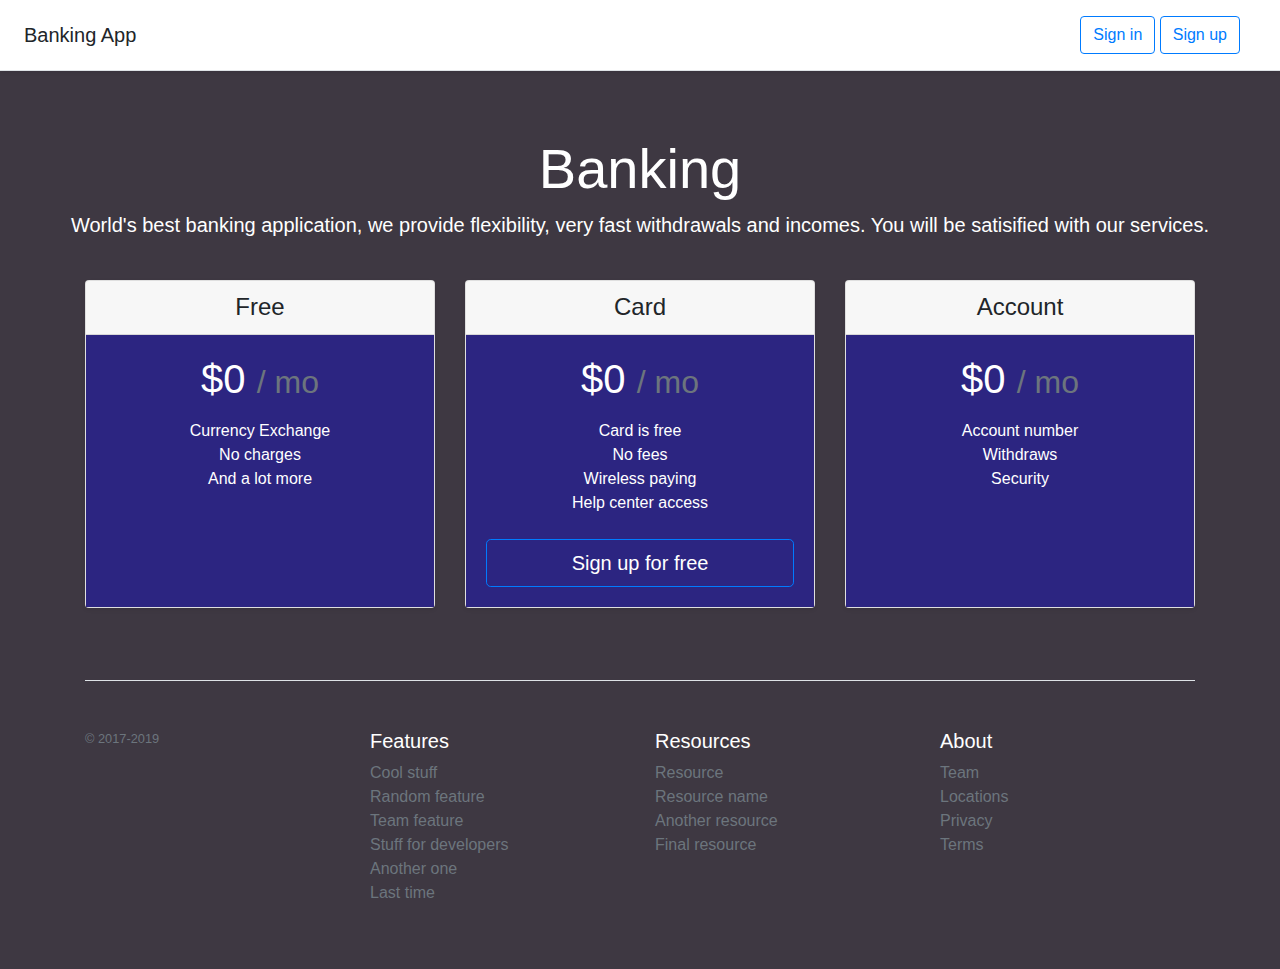
<file: src/main/resources/templates/index.html>
<!DOCTYPE html>
<html xmlns:th="http://www.thymeleaf.org">
<head>
    <meta charset="utf-8">
    <meta name="viewport" content="width=device-width, initial-scale=1, shrink-to-fit=no">
    <meta name="description" content="">
    <meta name="author" content="Mark Otto, Jacob Thornton, and Bootstrap contributors">
    <meta name="generator" content="Jekyll v3.8.5">
    <title>Home page</title>
    <link rel="icon" href="/images/bank.png">

    <link rel="canonical" href="https://getbootstrap.com/docs/4.3/examples/pricing/">

    <!-- Bootstrap core CSS -->
<link rel="stylesheet" href="https://stackpath.bootstrapcdn.com/bootstrap/4.3.1/css/bootstrap.min.css">

    <style>
      body{background:#3e3842;}
      .custom-clr{
         background:#2c2581;
        }
      .bd-placeholder-img {
        font-size: 1.125rem;
        text-anchor: middle;
        -webkit-user-select: none;
        -moz-user-select: none;
        -ms-user-select: none;
        user-select: none;
      }
      
      .my-text{color:white;}

      @media (min-width: 768px) {
        .bd-placeholder-img-lg {
          font-size: 3.5rem;
        }
      }
    </style>
   
    
  </head>
  <body>
    <div class="custom-clr d-flex flex-column flex-md-row align-items-center p-3 px-md-4 mb-3 bg-white border-bottom shadow-sm">
  <h5 class="my-0 mr-md-auto font-weight-normal">Banking App</h5>
  
  
  <nav class="my-2 my-md-0 mr-md-3">
     
     <a class="btn btn-outline-primary" href="/user/login">Sign in</a>
     <a class="btn btn-outline-primary" href="/user/register">Sign up</a>
    
  </nav>
  

</div>

<div class="pricing-header px-3 py-3 pt-md-5 pb-md-4 mx-auto text-center">
  <h1 class="display-4 my-text">Banking</h1>
  <p class="lead my-text">World's best banking application, we provide flexibility, very fast withdrawals and incomes. You will be satisified with our services.</p>
</div>

<div class="container">
  <div class="card-deck mb-3 text-center">
    <div class="card mb-4 shadow-sm">
      <div class="card-header">
        <h4 class="my-0 font-weight-normal">Free</h4>
      </div>
      <div class="card-body my-text custom-clr">
        <h1 class="card-title pricing-card-title">$0 <small class="text-muted">/ mo</small></h1>
        <ul class="list-unstyled mt-3 mb-4">
          <li>Currency Exchange</li>
          <li>No charges</li>
          <li>And a lot more</li>
        </ul>
     
      </div>
    </div>
    <div class="card mb-4 shadow-sm">
      <div class="card-header">
        <h4 class="my-0 font-weight-normal">Card</h4>
      </div>
      <div class="card-body my-text custom-clr">
         <h1 class="card-title pricing-card-title">$0 <small class="text-muted">/ mo</small></h1>
        <ul class="list-unstyled mt-3 mb-4">
          <li>Card is free</li>
          <li>No fees</li>
          <li>Wireless paying</li>
          <li>Help center access</li>
        </ul>
       <a class="btn btn-lg btn-block btn-outline-primary" th:href="@{/user/register}">Sign up for free</a>
      </div>
    </div>
    <div class="card mb-4 shadow-sm">
      <div class="card-header">
        <h4 class="my-0 font-weight-normal">Account</h4>
      </div>
      <div class="card-body my-text custom-clr">
         <h1 class="card-title pricing-card-title">$0 <small class="text-muted">/ mo</small></h1>
        <ul class="list-unstyled mt-3 mb-4">
          <li>Account number</li>
          <li>Withdraws</li>
          <li>Security</li>
        </ul>
      </div>
    </div>
  </div>

  <footer class="pt-4 my-md-5 pt-md-5 border-top">
    <div class="row">
      <div class="col-12 col-md">
       
        <small class="d-block mb-3 text-muted">© 2017-2019</small>
      </div>
      <div class="col-6 col-md">
        <h5 class="my-text">Features</h5>
        <ul class="list-unstyled text-small">
          <li><a class="text-muted" href="#">Cool stuff</a></li>
          <li><a class="text-muted" href="#">Random feature</a></li>
          <li><a class="text-muted" href="#">Team feature</a></li>
          <li><a class="text-muted" href="#">Stuff for developers</a></li>
          <li><a class="text-muted" href="#">Another one</a></li>
          <li><a class="text-muted" href="#">Last time</a></li>
        </ul>
      </div>
      <div class="col-6 col-md">
        <h5 class="my-text">Resources</h5>
        <ul class="list-unstyled text-small">
          <li><a class="text-muted" href="#">Resource</a></li>
          <li><a class="text-muted" href="#">Resource name</a></li>
          <li><a class="text-muted" href="#">Another resource</a></li>
          <li><a class="text-muted" href="#">Final resource</a></li>
        </ul>
      </div>
      <div class="col-6 col-md">
        <h5 class="my-text">About</h5>
        <ul class="list-unstyled text-small">
          <li><a class="text-muted" href="#">Team</a></li>
          <li><a class="text-muted" href="#">Locations</a></li>
          <li><a class="text-muted" href="#">Privacy</a></li>
          <li><a class="text-muted" href="#">Terms</a></li>
        </ul>
      </div>
    </div>
  </footer>
</div>



<script th:inline="javascript">



var message = [[${condition}]];

 if(message){
	 alert('Hello again user!');
 }

</script>

</body>

</html>
</file>
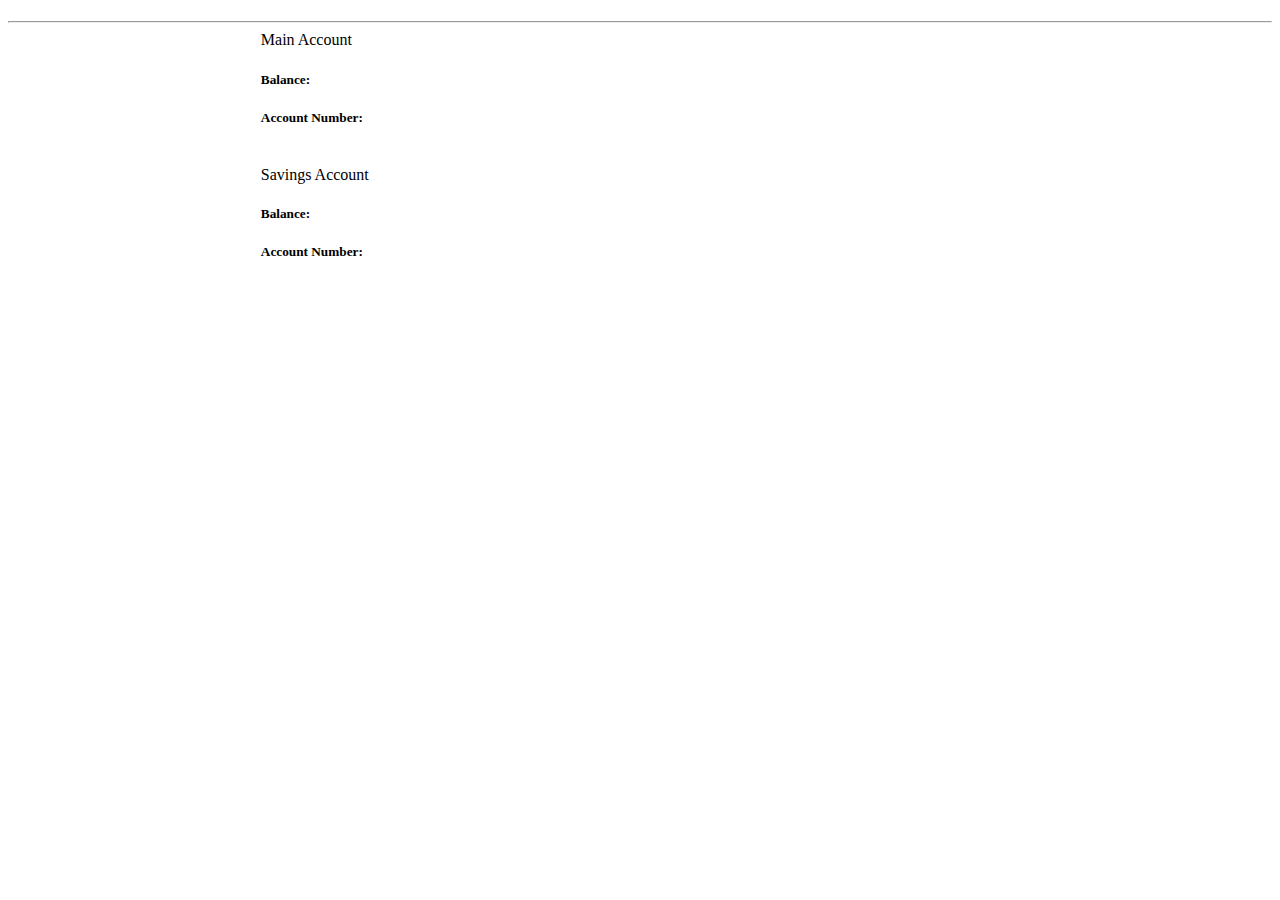
<file: src/main/resources/templates/menu.html>
<!DOCTYPE html>
<html xmlns:th="http://www.thymeleaf.org">
<head th:replace="common/top">

</head>
<body>

<div id="con-menu">

   <div th:replace="common/sidebar"></div>

  
    
  <div class="con-menu-cards">
  
    <h1 class="text-center welcome" th:text="${helloUser}"></h1>
      <hr>
			<div class="place-card" style="margin-left:20%;">
				<div class="card text-white bg-primary mb-5"
					style="width:500px;">
					<div class="card-header">Main Account</div>
					<div class="card-body">
						<h5 class="card-title">
							Balance: <span class="card-text" th:text="${mainBalance}"></span>
						</h5>
						<h5 class="card-title">
							Account Number: <span class="card-text" th:text="${mainNumber}"></span>
						</h5>
						<a class="btn btn-outline-dark btn-lg" href="/menu/make/mainDeposit"
							style="margin-top: 5%; color: white;">Make deposit</a>

					</div>
				</div>

				<div class="card text-white bg-info mb-5" style="width:100%;">
					<div class="card-header">Savings Account</div>
					<div class="card-body">
						<h5 class="card-title">Balance: <span class="card-text" th:text="${savBalance}"></span></h5>
						<h5 class="card-title">
							Account Number: <span class="card-text" th:text="${savNumber}"></span>
						</h5>
							<a class="btn btn-outline-dark btn-lg" href="/menu/make/savingsDeposit"
							style="margin-top: 5%; color: white;">Make deposit</a>
					</div>
				</div>



			</div>

		</div> 
   
</div>   
  

</body>
</html>
</file>
